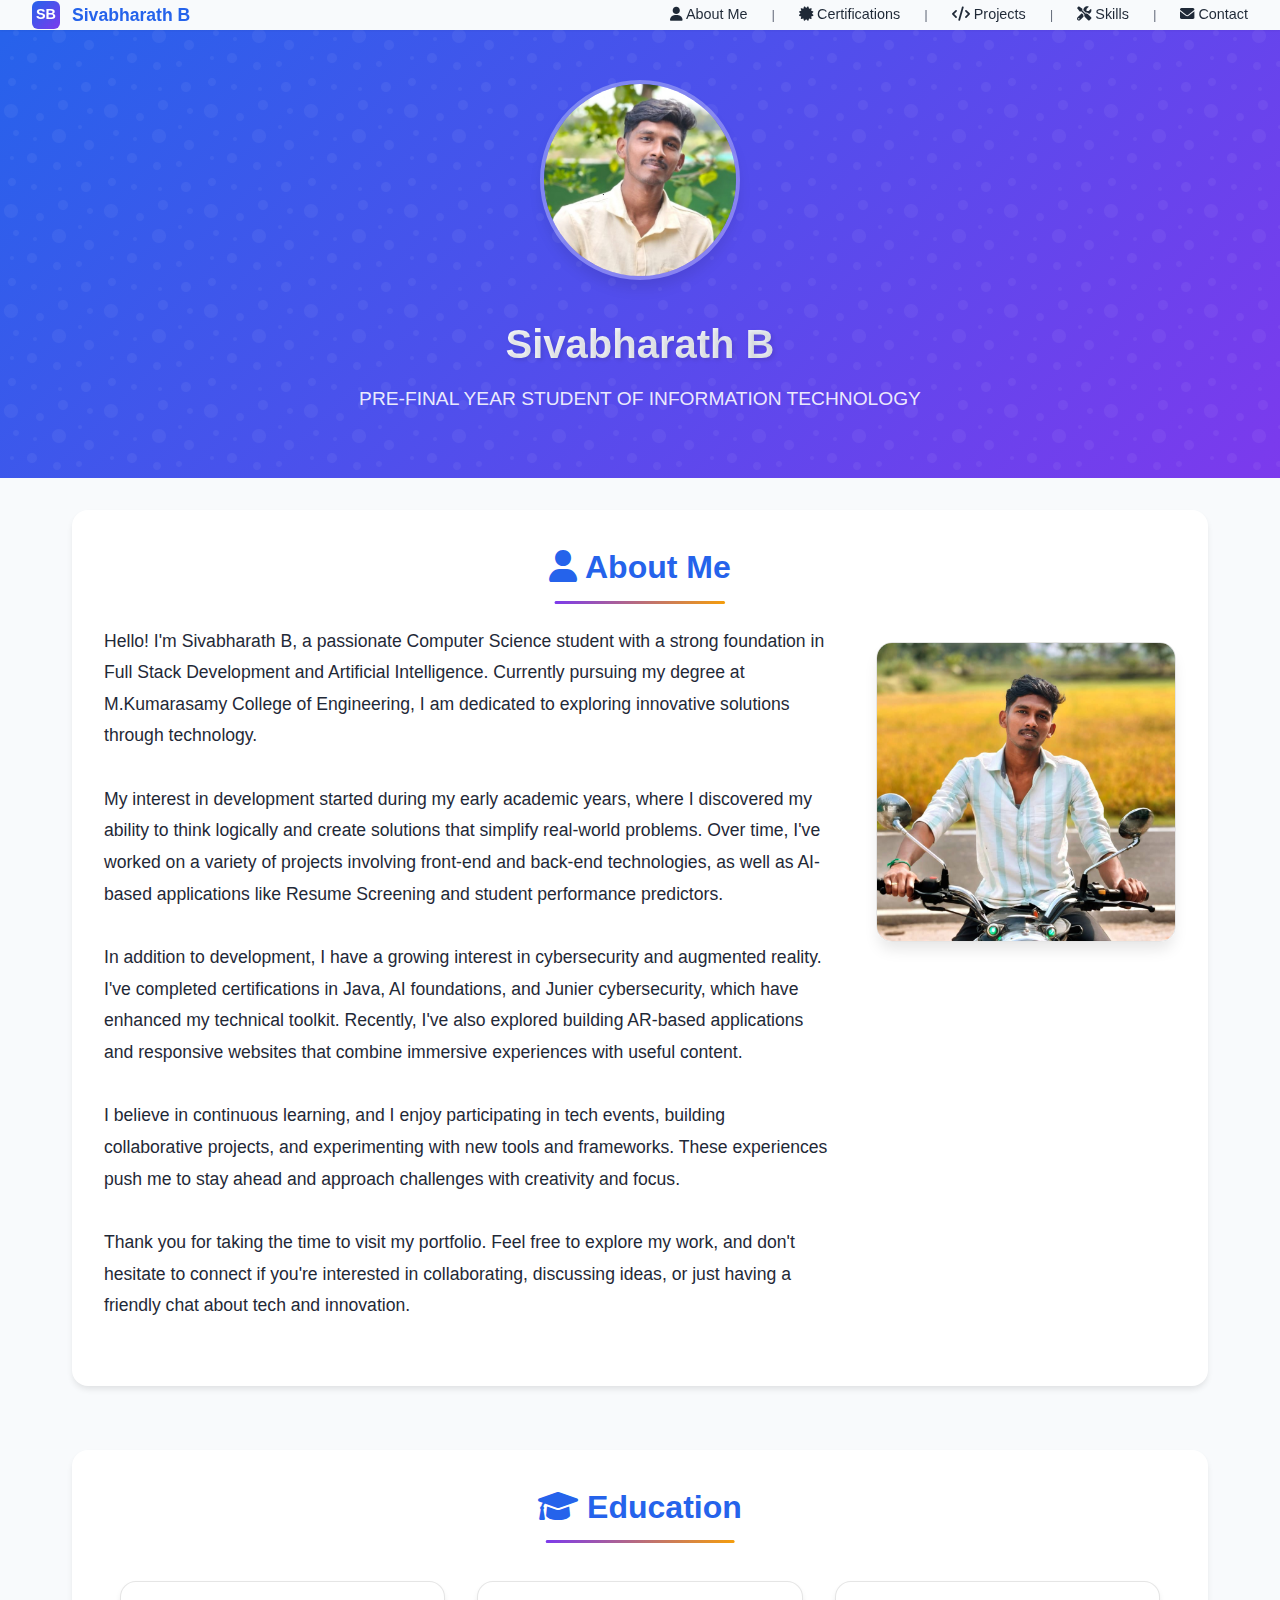
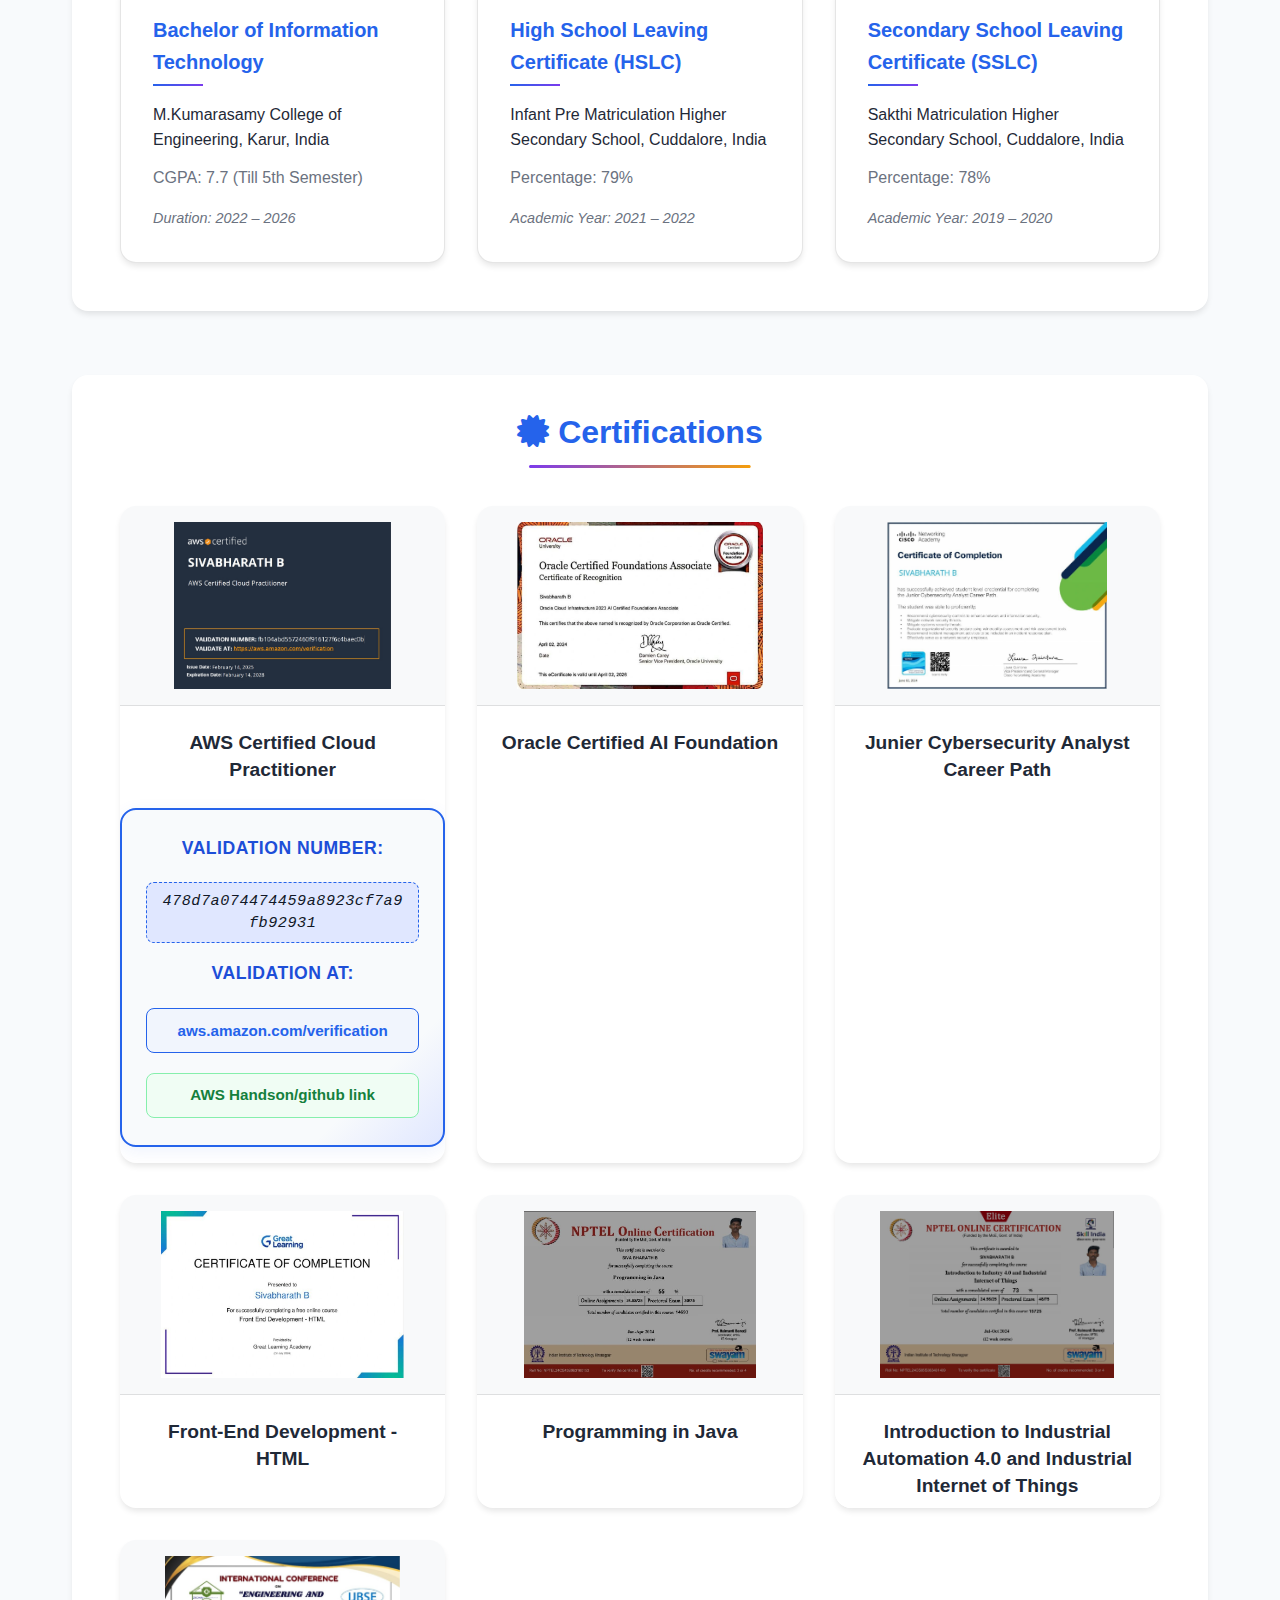
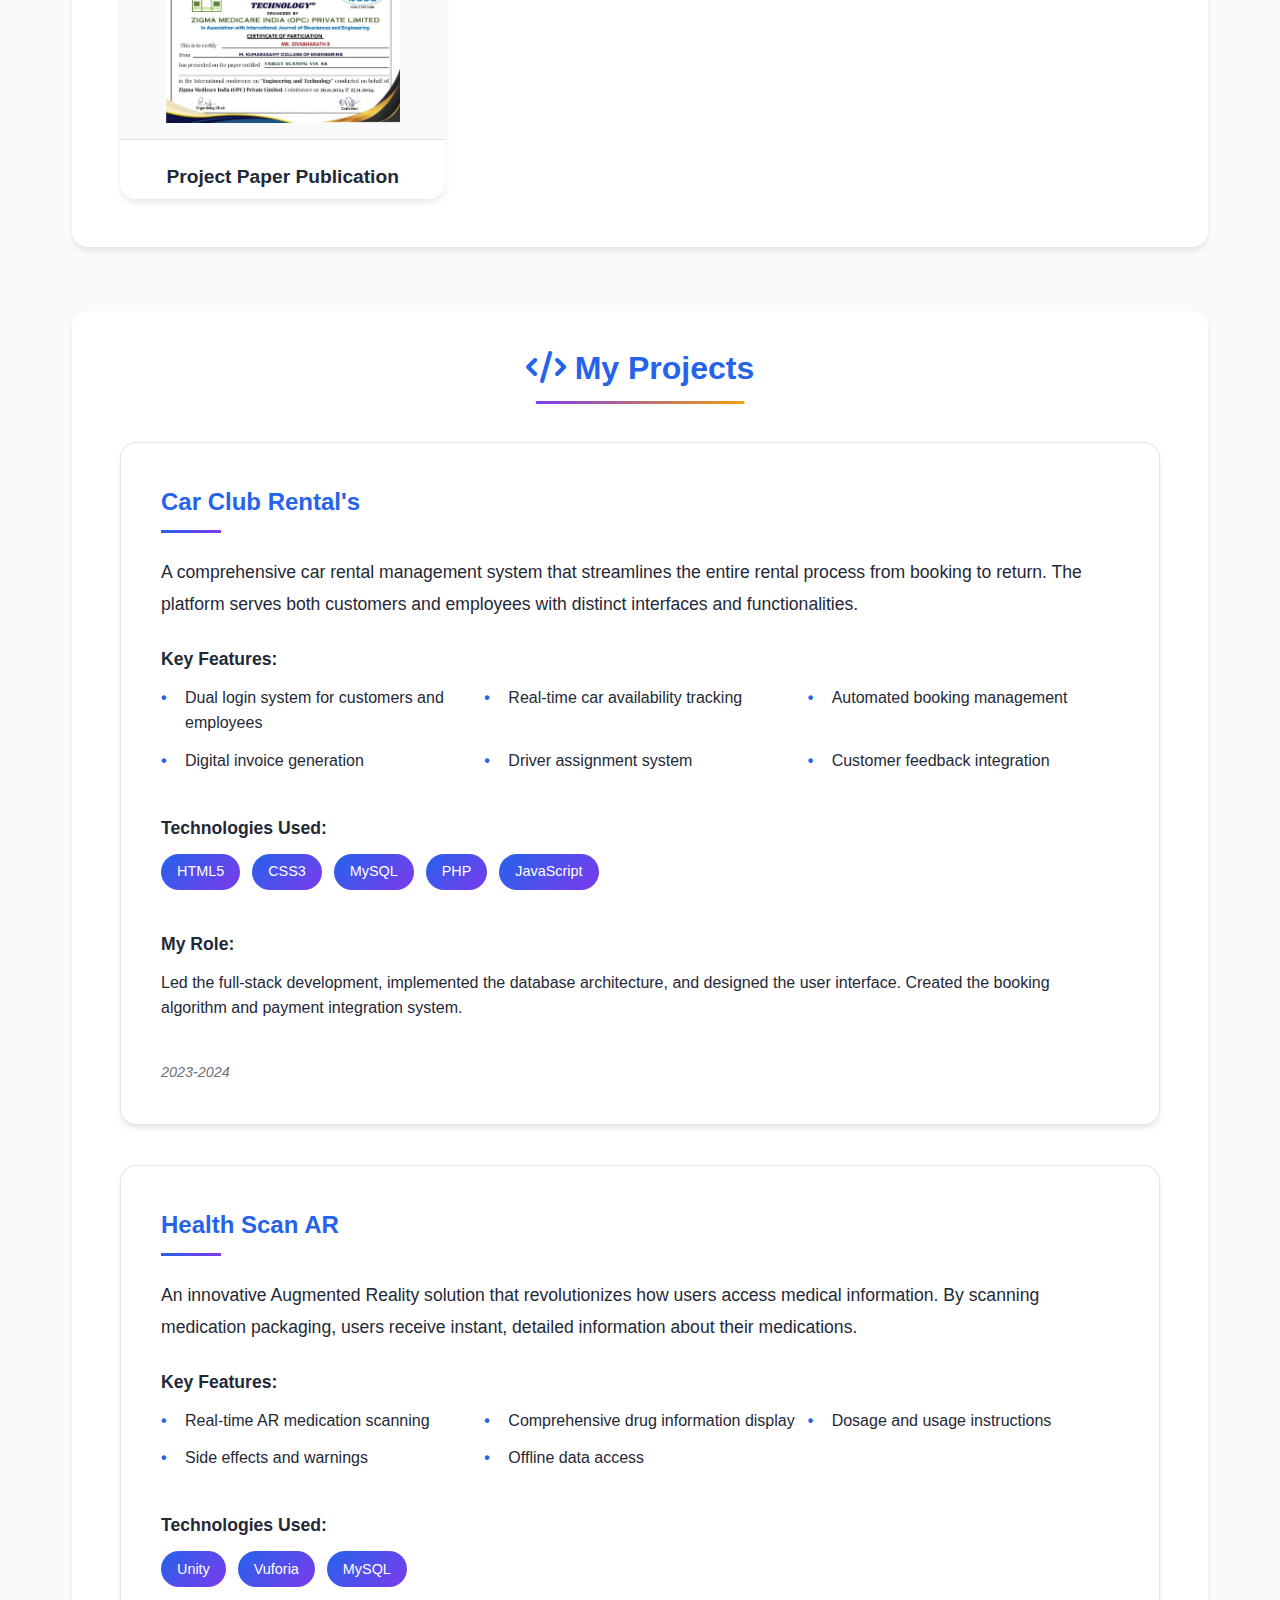
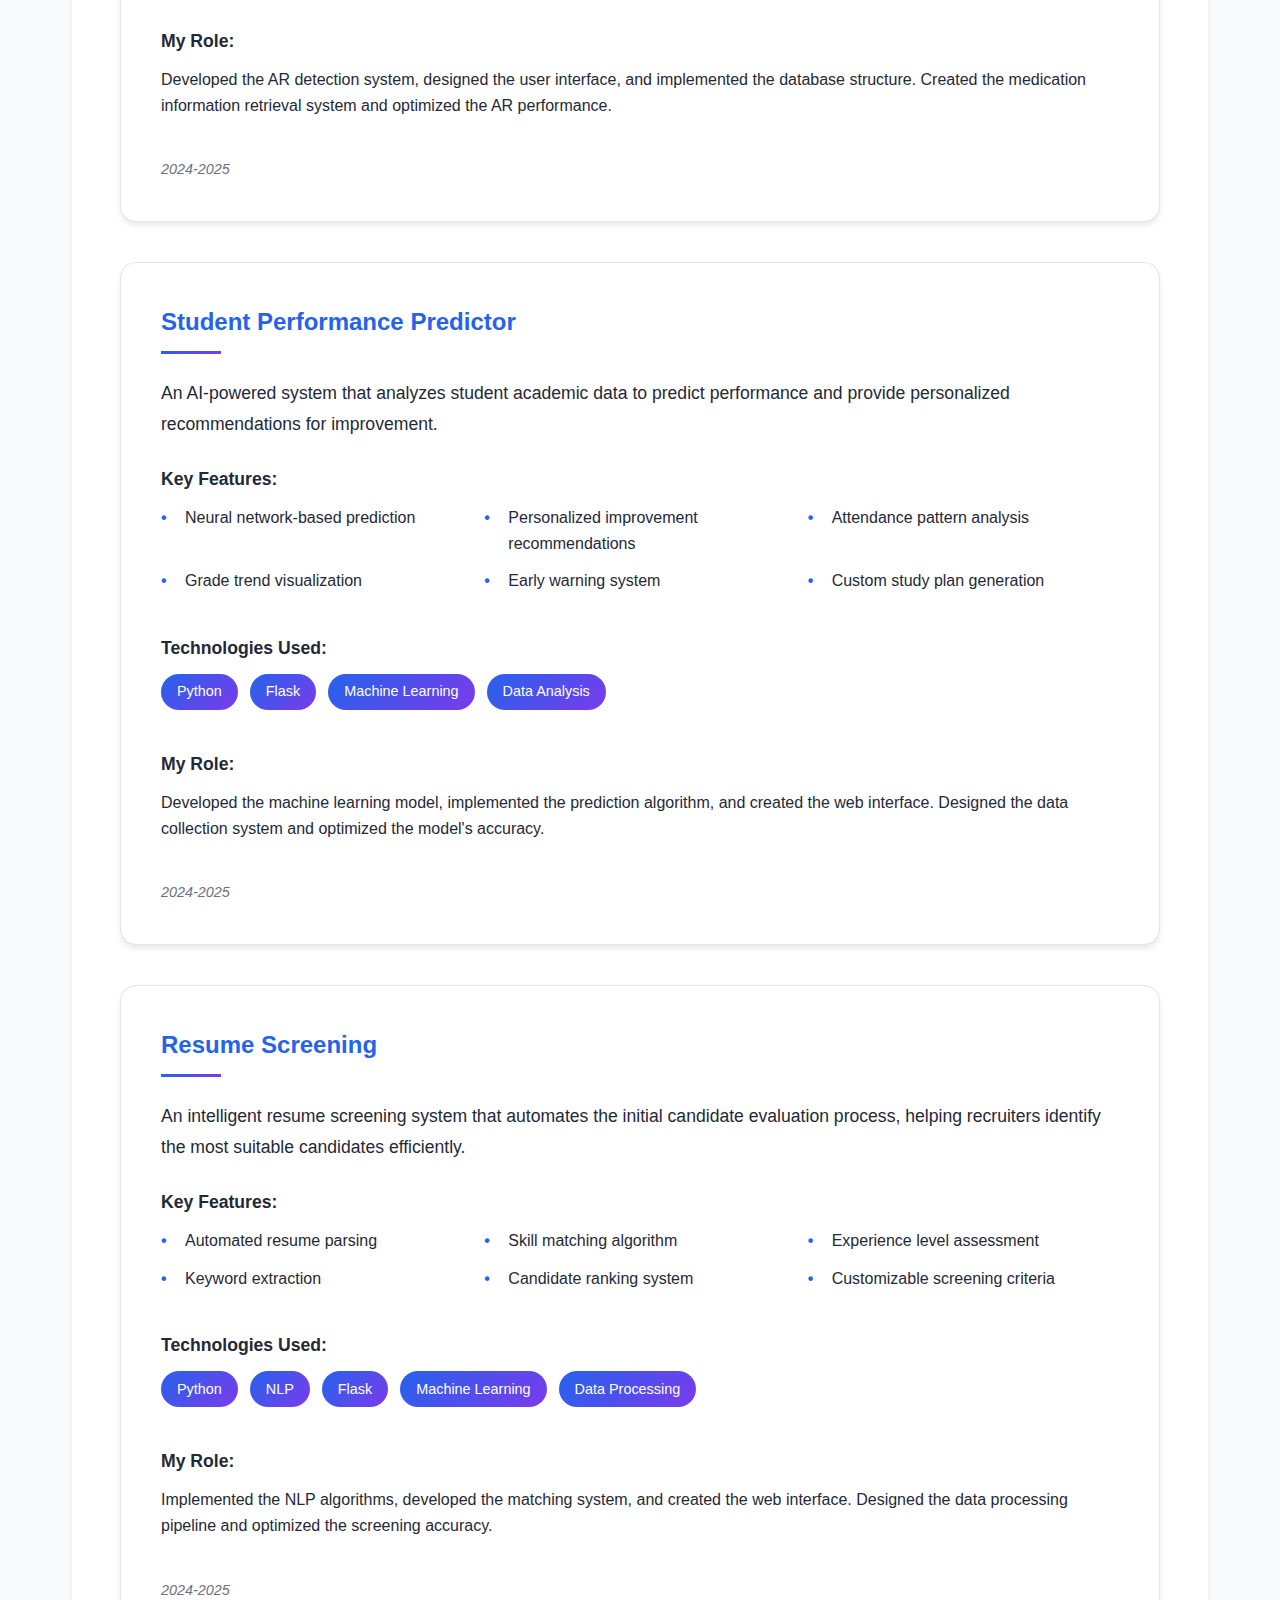
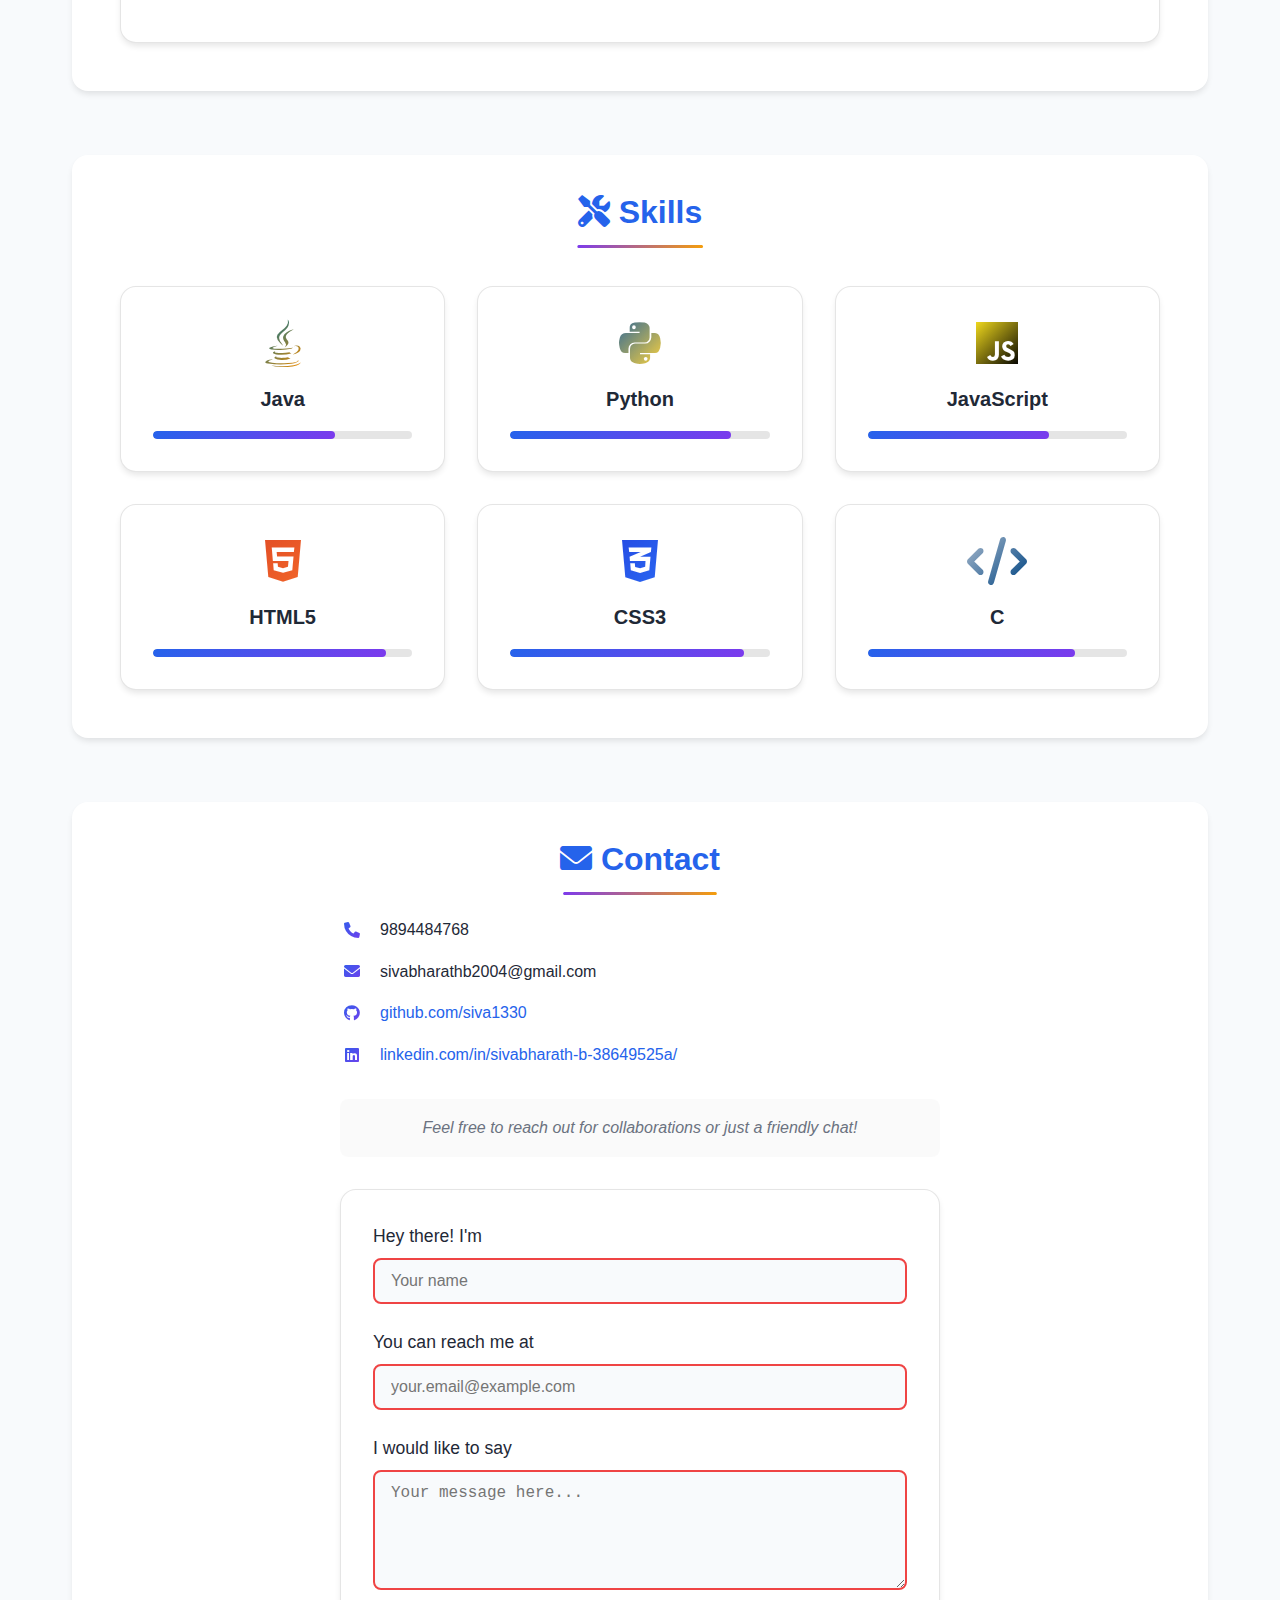
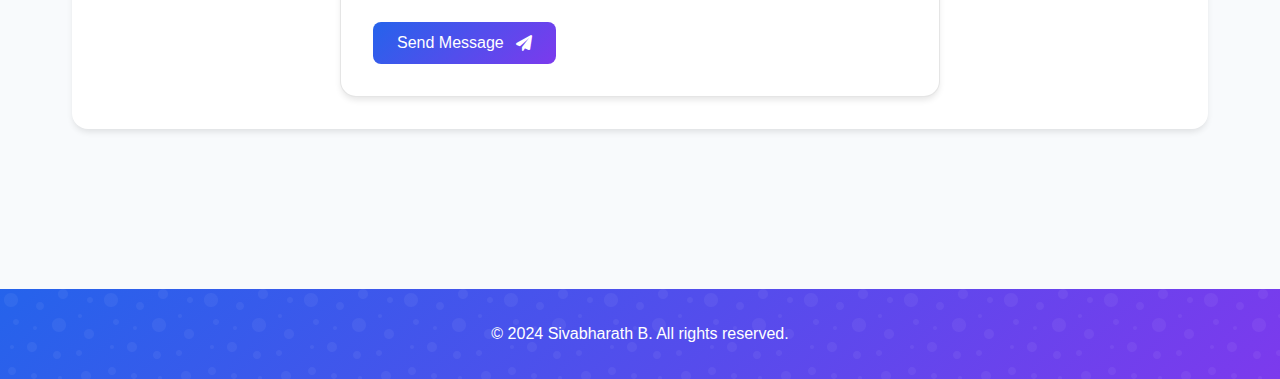
<file: index.html>
<!DOCTYPE html>
<html lang="en">
<head>
    <meta charset="UTF-8">
    <meta name="viewport" content="width=device-width, initial-scale=1.0">
    <title>Your Name - Personal Portfolio</title>
    <link rel="stylesheet" href="style.css">
    <link rel="stylesheet" href="https://cdnjs.cloudflare.com/ajax/libs/font-awesome/6.0.0/css/all.min.css">
</head>
<body>
    <nav class="nav">
        <a href="#" class="nav-logo-container">
            <div class="nav-logo-icon">SB</div>
            <span class="nav-logo">Sivabharath B</span>
        </a>
        <div class="nav-content">
            <a class="nav-link" href="#about"><i class="fas fa-user"></i> About Me </a>
            <span class="nav-separator">|</span>
            <a class="nav-link" href="#certifications"><i class="fas fa-certificate"></i> Certifications</a>
            <span class="nav-separator">|</span>
            <a class="nav-link" href="#projects"><i class="fas fa-code"></i> Projects</a>
            <span class="nav-separator">|</span>
            <a class="nav-link" href="#skills"><i class="fas fa-tools"></i> Skills</a>
            <span class="nav-separator">|</span>
            <a class="nav-link" href="#contact"><i class="fas fa-envelope"></i> Contact</a>
        </div>
    </nav>

    <header>
        <div class="header-content">
            <img src="image2.jpg" alt="Your Photo" class="profile-photo">
            <h1>Sivabharath B</h1>
            <p class="tagline">PRE-FINAL YEAR STUDENT OF INFORMATION TECHNOLOGY</p>
        </div>
    </header>

    <main>
        <section id="about">
            <h2><i class="fas fa-user"></i> About Me</h2>
            <div class="about-content">
                <div class="about-text">
                    <p>Hello! I'm Sivabharath B, a passionate Computer Science student with a strong foundation in Full Stack Development and Artificial Intelligence. Currently pursuing my degree at M.Kumarasamy College of Engineering, I am dedicated to exploring innovative solutions through technology.</p> <br>

                    <p>My interest in development started during my early academic years, where I discovered my ability to think logically and create solutions that simplify real-world problems. Over time, I've worked on a variety of projects involving front-end and back-end technologies, as well as AI-based applications like Resume Screening and student performance predictors.</p> <br>
                    
                    <p>In addition to development, I have a growing interest in cybersecurity and augmented reality. I've completed certifications in Java, AI foundations, and Junier cybersecurity, which have enhanced my technical toolkit. Recently, I've also explored building AR-based applications and responsive websites that combine immersive experiences with useful content.</p> <br>
                    
                    <p>I believe in continuous learning, and I enjoy participating in tech events, building collaborative projects, and experimenting with new tools and frameworks. These experiences push me to stay ahead and approach challenges with creativity and focus.</p> <br>
                    
                    <p>Thank you for taking the time to visit my portfolio. Feel free to explore my work, and don't hesitate to connect if you're interested in collaborating, discussing ideas, or just having a friendly chat about tech and innovation.</p> <br>
                </div>
                <img src="image.jpg" alt="Sivabharath B - Professional Photo" class="about-photo">
            </div>
        </section>

        <section id="education">
            <h2><i class="fas fa-graduation-cap"></i> Education</h2>
            <div class="education-grid">
                <div class="education-card">
                    <h3>Bachelor of Information Technology</h3>
                    <p class="institution">M.Kumarasamy College of Engineering, Karur, India</p>
                    <p class="details">CGPA: 7.7 (Till 5th Semester)</p>
                    <p class="duration">Duration: 2022 – 2026</p>
                </div>
                <div class="education-card">
                    <h3>High School Leaving Certificate (HSLC)</h3>
                    <p class="institution">Infant Pre Matriculation Higher Secondary School, Cuddalore, India</p>
                    <p class="details">Percentage: 79%</p>
                    <p class="duration">Academic Year: 2021 – 2022</p>
                </div>
                <div class="education-card">
                    <h3>Secondary School Leaving Certificate (SSLC)</h3>
                    <p class="institution">Sakthi Matriculation Higher Secondary School, Cuddalore, India</p>
                    <p class="details">Percentage: 78%</p>
                    <p class="duration">Academic Year: 2019 – 2020</p>
                </div>
            </div>
        </section>

        <section id="certifications">
            <h2><i class="fas fa-certificate"></i> Certifications</h2>
            <div class="certificates-grid">
                <div class="certificate-card">
                    <img src="aws.jpg" alt="Certificate 1">
                    <h3>AWS Certified Cloud Practitioner</h3>
                    <div class="aws-validation-card">
                        <div class="aws-validation-title">Validation Number:</div>
                        <div class="aws-validation-number">478d7a074474459a8923cf7a9fb92931</div>
                        <div class="aws-validation-title">Validation At:</div>
                        <a class="aws-validation-link" href="https://aws.amazon.com/verification" target="_blank">aws.amazon.com/verification</a>
                        <a class="aws-handson-link" href="https://github.com/siva1330/AWS-Handson" target="_blank">AWS Handson/github link</a>
                    </div>
                </div>
                <div class="certificate-card">
                    <img src="aifoundation.jpg" alt="Certificate 2">
                    <h3>Oracle Certified AI Foundation</h3>
                </div>
                <div class="certificate-card">
                    <img src="juniercybersecyrity.jpg" alt="Certificate 3">
                    <h3>Junier Cybersecurity Analyst Career Path</h3>
                </div>
                <div class="certificate-card">
                  <img src="html.jpg" alt="Certificate 4">
                  <h3>Front-End Development - HTML</h3>
              </div>
              <div class="certificate-card">
                <img src="java.jpg" alt="Certificate 5">
                <h3>Programming in Java</h3>
            </div>
            <div class="certificate-card">
              <img src="4.0.jpg" alt="Certificate 6">
              <h3>Introduction to Industrial Automation 4.0 and Industrial Internet of Things</h3>
            </div>
            <div class="certificate-card">
              <img src="paper.jpg" alt="Certificate 7">
              <h3>Project Paper Publication</h3>
            </div>

            </div>
        </section>

        <section id="projects">
            <h2><i class="fas fa-code"></i> My Projects</h2>
            <div class="projects-grid">
                <div class="project-card">
                    <h3>Car Club Rental's</h3>
                    <div class="project-content">
                        <p class="project-description">
                            A comprehensive car rental management system that streamlines the entire rental process from booking to return. The platform serves both customers and employees with distinct interfaces and functionalities.
                        </p>
                        <div class="project-features">
                            <h4>Key Features:</h4>
                            <ul>
                                <li>Dual login system for customers and employees</li>
                                <li>Real-time car availability tracking</li>
                                <li>Automated booking management</li>
                                <li>Digital invoice generation</li>
                                <li>Driver assignment system</li>
                                <li>Customer feedback integration</li>
                            </ul>
                        </div>
                        <div class="project-tech">
                            <h4>Technologies Used:</h4>
                            <div class="tech-stack">
                                <span>HTML5</span>
                                <span>CSS3</span>
                                <span>MySQL</span>
                                <span>PHP</span>
                                <span>JavaScript</span>
                            </div>
                        </div>
                        <div class="project-role">
                            <h4>My Role:</h4>
                            <p>Led the full-stack development, implemented the database architecture, and designed the user interface. Created the booking algorithm and payment integration system.</p>
                        </div>
                        <span class="duration">2023-2024</span>
                    </div>
                </div>

                <div class="project-card">
                    <h3>Health Scan AR</h3>
                    <div class="project-content">
                        <p class="project-description">
                            An innovative Augmented Reality solution that revolutionizes how users access medical information. By scanning medication packaging, users receive instant, detailed information about their medications.
                        </p>
                        <div class="project-features">
                            <h4>Key Features:</h4>
                            <ul>
                                <li>Real-time AR medication scanning</li>
                                <li>Comprehensive drug information display</li>
                                <li>Dosage and usage instructions</li>
                                <li>Side effects and warnings</li>
                                <li>Offline data access</li>
                            </ul>
                        </div>
                        <div class="project-tech">
                            <h4>Technologies Used:</h4>
                            <div class="tech-stack">
                                <span>Unity</span>
                                <span>Vuforia</span>
                                <span>MySQL</span>
                                
                            </div>
                        </div>
                        <div class="project-role">
                            <h4>My Role:</h4>
                            <p>Developed the AR detection system, designed the user interface, and implemented the database structure. Created the medication information retrieval system and optimized the AR performance.</p>
                        </div>
                        <span class="duration">2024-2025</span>
                    </div>
                </div>

                <div class="project-card">
                    <h3>Student Performance Predictor</h3>
                    <div class="project-content">
                        <p class="project-description">
                            An AI-powered system that analyzes student academic data to predict performance and provide personalized recommendations for improvement.
                        </p>
                        <div class="project-features">
                            <h4>Key Features:</h4>
                            <ul>
                                <li>Neural network-based prediction</li>
                                <li>Personalized improvement recommendations</li>
                                <li>Attendance pattern analysis</li>
                                <li>Grade trend visualization</li>
                                <li>Early warning system</li>
                                <li>Custom study plan generation</li>
                            </ul>
                        </div>
                        <div class="project-tech">
                            <h4>Technologies Used:</h4>
                            <div class="tech-stack">
                                <span>Python</span>
                                
                                <span>Flask</span>
                                <span>Machine Learning</span>
                                <span>Data Analysis</span>
                            </div>
                        </div>
                        <div class="project-role">
                            <h4>My Role:</h4>
                            <p>Developed the machine learning model, implemented the prediction algorithm, and created the web interface. Designed the data collection system and optimized the model's accuracy.</p>
                        </div>
                        <span class="duration">2024-2025</span>
                    </div>
                </div>

                <div class="project-card">
                    <h3>Resume Screening</h3>
                    <div class="project-content">
                        <p class="project-description">
                            An intelligent resume screening system that automates the initial candidate evaluation process, helping recruiters identify the most suitable candidates efficiently.
                        </p>
                        <div class="project-features">
                            <h4>Key Features:</h4>
                            <ul>
                                <li>Automated resume parsing</li>
                                <li>Skill matching algorithm</li>
                                <li>Experience level assessment</li>
                                <li>Keyword extraction</li>
                                <li>Candidate ranking system</li>
                                <li>Customizable screening criteria</li>
                            </ul>
                        </div>
                        <div class="project-tech">
                            <h4>Technologies Used:</h4>
                            <div class="tech-stack">
                                <span>Python</span>
                                <span>NLP</span>
                                <span>Flask</span>
                                <span>Machine Learning</span>
                                <span>Data Processing</span>
                            </div>
                        </div>
                        <div class="project-role">
                            <h4>My Role:</h4>
                            <p>Implemented the NLP algorithms, developed the matching system, and created the web interface. Designed the data processing pipeline and optimized the screening accuracy.</p>
                        </div>
                        <span class="duration">2024-2025</span>
                    </div>
                </div>
            </div>
        </section>

        <section id="skills">
            <h2><i class="fas fa-tools"></i> Skills</h2>
            <div class="skills-grid">
                <div class="skill-card">
                    <i class="fab fa-java"></i>
                    <h3>Java</h3>
                    <div class="skill-level">
                        <div class="skill-progress" style="width: 70%"></div>
                    </div>
                </div>
                <div class="skill-card">
                    <i class="fab fa-python"></i>
                    <h3>Python</h3>
                    <div class="skill-level">
                        <div class="skill-progress" style="width: 85%"></div>
                    </div>
                </div>
                <div class="skill-card">
                    <i class="fab fa-js"></i>
                    <h3>JavaScript</h3>
                    <div class="skill-level">
                        <div class="skill-progress" style="width: 70%"></div>
                    </div>
                </div>
                <div class="skill-card">
                    <i class="fab fa-html5"></i>
                    <h3>HTML5</h3>
                    <div class="skill-level">
                        <div class="skill-progress" style="width: 90%"></div>
                    </div>
                </div>
                <div class="skill-card">
                    <i class="fab fa-css3-alt"></i>
                    <h3>CSS3</h3>
                    <div class="skill-level">
                        <div class="skill-progress" style="width: 90%"></div>
                    </div>
                </div>
                <div class="skill-card">
                    <i class="fas fa-code"></i>
                    <h3>C</h3>
                    <div class="skill-level">
                        <div class="skill-progress" style="width: 80%"></div>
                    </div>
                </div>
            </div>
        </section>

        <section id="contact">
            <h2><i class="fas fa-envelope"></i> Contact</h2>
            <div class="contact-content">
                <div class="contact-info">
                    <p><i class="fas fa-phone"></i> 9894484768</p>
                    <p><i class="fas fa-envelope"></i> sivabharathb2004@gmail.com</p>
                    <p><i class="fab fa-github"></i> <a href="https://github.com/siva1330" target="_blank">github.com/siva1330</a></p>
                    <p><i class="fab fa-linkedin"></i> <a href="https://www.linkedin.com/in/sivabharath-b-38649525a/" target="_blank">linkedin.com/in/sivabharath-b-38649525a/</a></p>
                </div>
                <p class="contact-message">Feel free to reach out for collaborations or just a friendly chat!</p>

                <form id="contact-form" class="contact-form" action="https://formspree.io/f/sivabharathb2004@gmail.com" method="POST">
                    <div class="form-group">
                        <label for="name">Hey there! I'm</label>
                        <input type="text" id="name" name="name" placeholder="Your name" required>
                    </div>
                    <div class="form-group">
                        <label for="email">You can reach me at</label>
                        <input type="email" id="email" name="email" placeholder="your.email@example.com" required>
                    </div>
                    <div class="form-group">
                        <label for="message">I would like to say</label>
                        <textarea id="message" name="message" placeholder="Your message here..." required></textarea>
                    </div>
                    <button type="submit" class="submit-btn">
                        <span>Send Message</span>
                        <i class="fas fa-paper-plane"></i>
                    </button>
                </form>
            </div>
        </section>
    </main>

    <footer>
        <p>&copy; 2024 Sivabharath B. All rights reserved.</p>
    </footer>
</body>
</html>
</file>
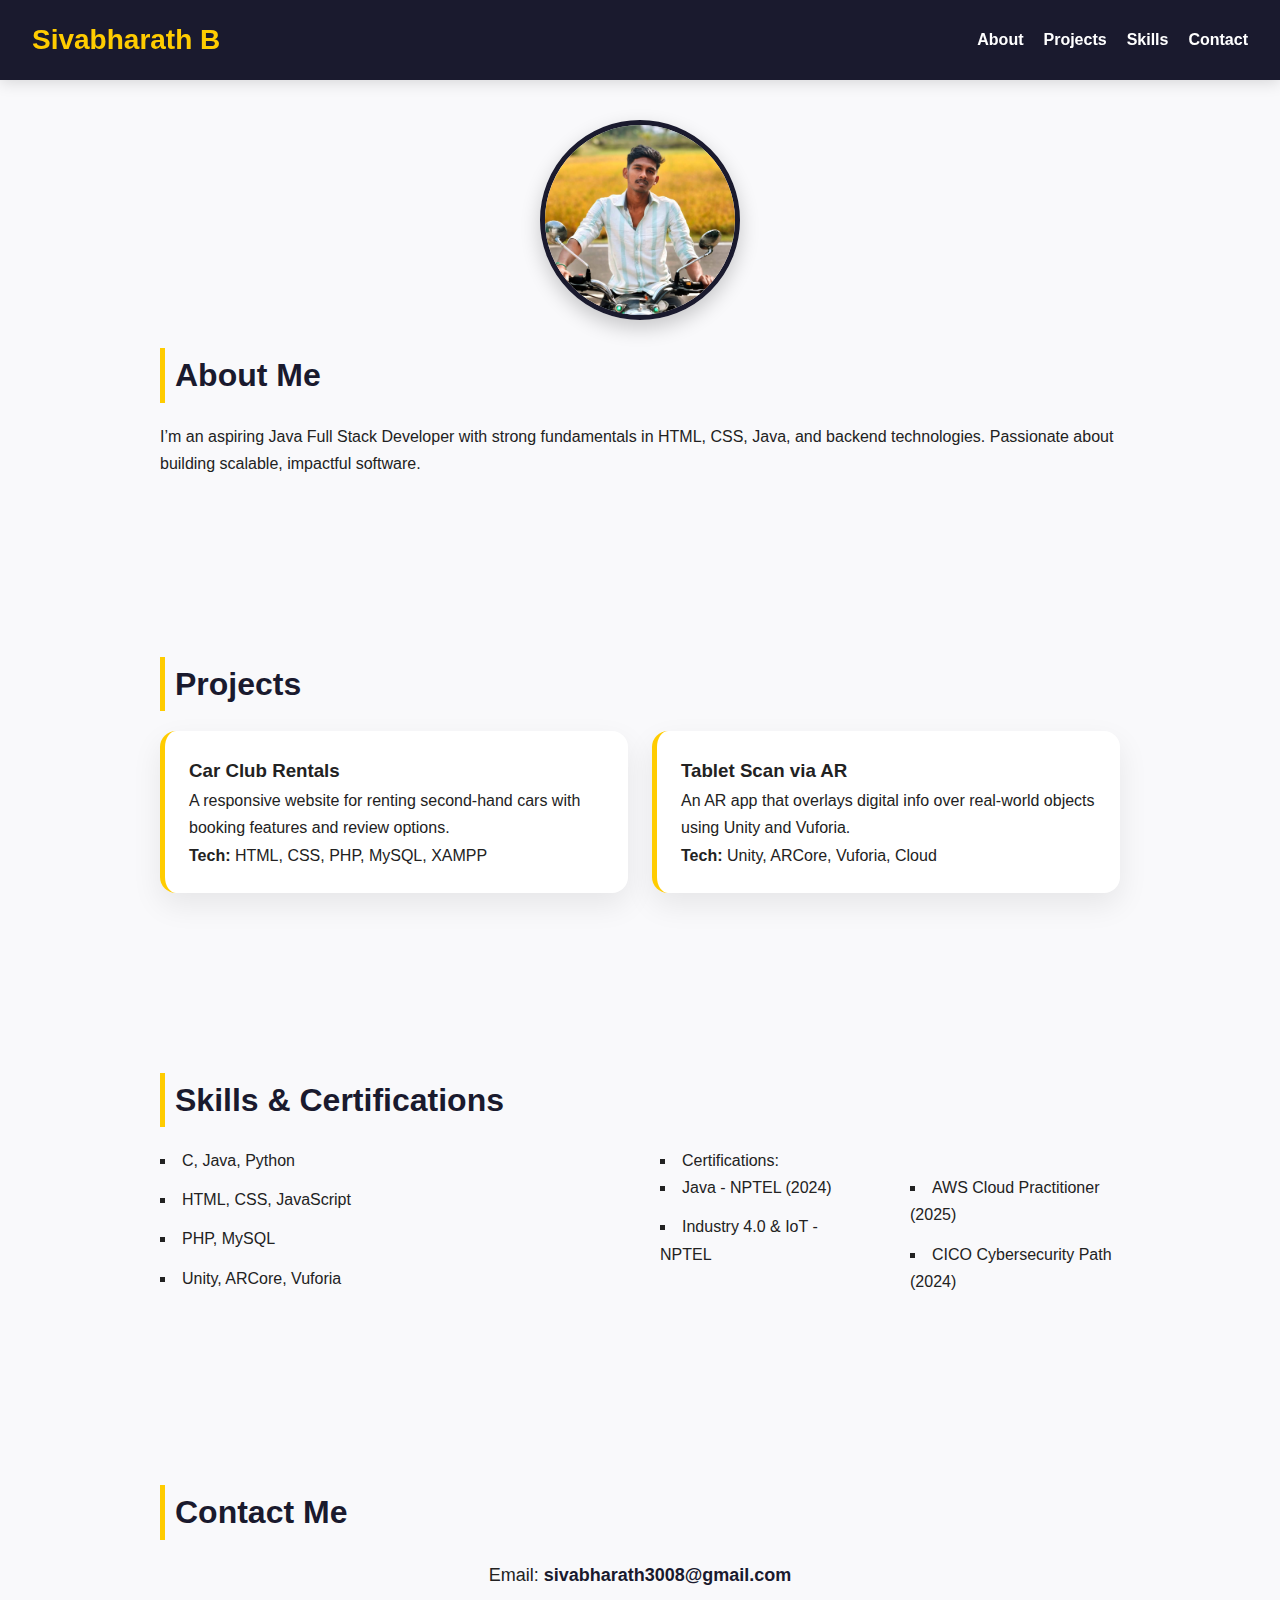
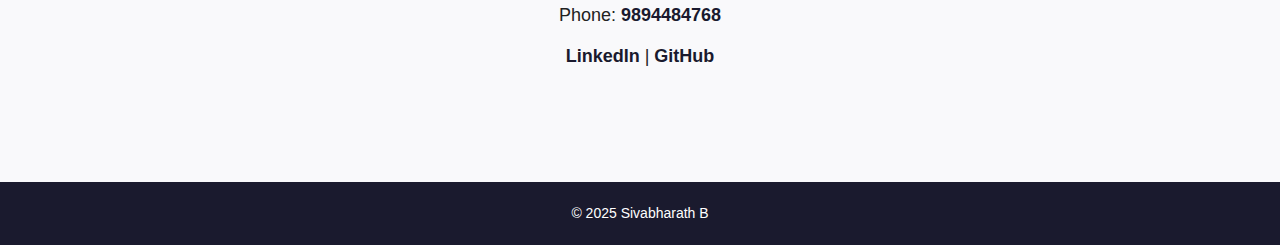
<file: portfolio/index.html>
<!DOCTYPE html>
<html lang="en">
<head>
  <meta charset="UTF-8" />
  <meta name="viewport" content="width=device-width, initial-scale=1.0"/>
  <title>Sivabharath B | Portfolio</title>
  <link rel="stylesheet" href="style.css"/>
</head>
<body>
  <header>
    <h1>Sivabharath B</h1>
    <nav>
      <ul>
        <li><a href="#about">About</a></li>
        <li><a href="#projects">Projects</a></li>
        <li><a href="#skills">Skills</a></li>
        <li><a href="#contact">Contact</a></li>
      </ul>
    </nav>
  </header>

  <section id="about">
    <div class="profile-container">
      <img src="images/profile.jpg" alt="Sivabharath B" />
    </div>
    <h2>About Me</h2>
    <p>I’m an aspiring Java Full Stack Developer with strong fundamentals in HTML, CSS, Java, and backend technologies. Passionate about building scalable, impactful software.</p>
  </section>

  <section id="projects">
    <h2>Projects</h2>
    <div class="grid">
      <div class="card">
        <h3>Car Club Rentals</h3>
        <p>A responsive website for renting second-hand cars with booking features and review options.</p>
        <p><strong>Tech:</strong> HTML, CSS, PHP, MySQL, XAMPP</p>
      </div>
      <div class="card">
        <h3>Tablet Scan via AR</h3>
        <p>An AR app that overlays digital info over real-world objects using Unity and Vuforia.</p>
        <p><strong>Tech:</strong> Unity, ARCore, Vuforia, Cloud</p>
      </div>
    </div>
  </section>

  <section id="skills">
    <h2>Skills & Certifications</h2>
    <ul>
      <li>C, Java, Python</li>
      <li>HTML, CSS, JavaScript</li>
      <li>PHP, MySQL</li>
      <li>Unity, ARCore, Vuforia</li>
      <li>
        Certifications:
        <ul>
          <li>Java - NPTEL (2024)</li>
          <li>Industry 4.0 & IoT - NPTEL</li>
          <li>AWS Cloud Practitioner (2025)</li>
          <li>CICO Cybersecurity Path (2024)</li>
        </ul>
      </li>
    </ul>
  </section>

  <section id="contact">
    <h2>Contact Me</h2>
    <p>Email: <a href="mailto:sivabharath3008@gmail.com">sivabharath3008@gmail.com</a></p>
    <p>Phone: <a href="tel:9894484768">9894484768</a></p>
    <p>
      <a href="https://linkedin.com/in/sivabharath-b-38649525a" target="_blank">LinkedIn</a> |
      <a href="https://github.com/siva1330" target="_blank">GitHub</a>
    </p>
  </section>

  <footer>
    <p>&copy; 2025 Sivabharath B</p>
  </footer>
</body>
</html>
</file>
<file: style.css>
/* Modern CSS Reset and Variables */
:root {
    --primary: #2563eb;
    --primary-dark: #1d4ed8;
    --secondary: #7c3aed;
    --accent: #f59e0b;
    --text: #1f2937;
    --text-light: #6b7280;
    --background: #f8fafc;
    --card-bg: #ffffff;
    --gradient-1: linear-gradient(135deg, var(--primary), var(--secondary));
    --gradient-2: linear-gradient(135deg, var(--secondary), var(--accent));
    --shadow-sm: 0 1px 2px rgba(0, 0, 0, 0.05);
    --shadow-md: 0 4px 6px -1px rgba(0, 0, 0, 0.1);
    --shadow-lg: 0 10px 15px -3px rgba(0, 0, 0, 0.1);
    --shadow-xl: 0 15px 25px -5px rgba(0, 0, 0, 0.1);
    --transition: all 0.3s cubic-bezier(0.4, 0, 0.2, 1);
}

* {
    margin: 0;
    padding: 0;
    box-sizing: border-box;
}

body {
    font-family: 'Inter', 'Segoe UI', sans-serif;
    line-height: 1.6;
    color: var(--text);
    background-color: var(--background);
    overflow-x: hidden;
}

/* Smooth Scrolling */
html {
    scroll-behavior: smooth;
}

/* Navigation */
.nav {
    background-color: var(--background);
    backdrop-filter: blur(10px);
    box-shadow: var(--shadow-sm);
    position: fixed;
    width: 100%;
    top: 0;
    z-index: 1000;
    transition: var(--transition);
    padding: 0.25rem 2rem;
    display: flex;
    justify-content: space-between;
    align-items: center;
    height: 30px;
}

.nav-content {
    display: flex;
    align-items: center;
    gap: 2rem;
    margin-left: auto;
}

/* Navigation Logo */
.nav-logo-container {
    display: flex;
    align-items: center;
    gap: 0.75rem;
    text-decoration: none;
    transition: var(--transition);
}

.nav-logo-icon {
    width: 28px;
    height: 28px;
    background: var(--gradient-1);
    border-radius: 6px;
    display: flex;
    align-items: center;
    justify-content: center;
    color: white;
    font-weight: 600;
    font-size: 0.9rem;
    position: relative;
    overflow: hidden;
    transition: var(--transition);
}

.nav-logo-icon::before {
    content: '';
    position: absolute;
    top: 0;
    left: 0;
    right: 0;
    bottom: 0;
    background: var(--gradient-2);
    opacity: 0;
    transition: var(--transition);
}

.nav-logo-container:hover .nav-logo-icon::before {
    opacity: 1;
}

.nav-logo-container:hover .nav-logo-icon {
    transform: translateY(-1px);
    box-shadow: var(--shadow-md);
}

.nav-logo {
    color: var(--primary);
    font-size: 1.1rem;
    font-weight: 600;
    transition: var(--transition);
    white-space: nowrap;
}

.nav-logo-container:hover .nav-logo {
    color: var(--secondary);
}

/* Dark mode adjustments for logo */
@media (prefers-color-scheme: dark) {
    .nav-logo-icon {
        background: var(--gradient-2);
    }
}

/* Responsive adjustments for logo */
@media (max-width: 768px) {
    .nav-logo-icon {
        width: 24px;
        height: 24px;
        font-size: 0.8rem;
    }

    .nav-logo {
        font-size: 1rem;
    }
}

.nav-link {
    text-decoration: none;
    color: var(--text);
    font-weight: 500;
    position: relative;
    padding: 0.15rem 0;
    transition: var(--transition);
    font-size: 0.9rem;
    white-space: nowrap;
}

.nav-link:hover {
    color: var(--primary);
}

.nav-separator {
    color: var(--text-light);
    font-weight: 300;
    font-size: 0.85rem;
    margin: 0 -0.5rem;
}

.nav-link::after {
    content: '';
    position: absolute;
    bottom: 0;
    left: 0;
    width: 0;
    height: 2px;
    background: var(--gradient-1);
    transition: var(--transition);
}

.nav-link:hover::after,
.nav-link.active::after {
    width: 100%;
}

.nav-link.active {
    color: var(--primary);
}

.nav-link:disabled,
.nav-link[aria-disabled="true"] {
    color: var(--text-light);
    cursor: not-allowed;
    pointer-events: none;
}

.nav-link:disabled::after,
.nav-link[aria-disabled="true"]::after {
    display: none;
}

/* Header */
header {
    background: var(--gradient-1);
    color: white;
    padding: 5rem 2rem 4rem;
    text-align: center;
    position: relative;
    overflow: hidden;
}

header::before {
    content: '';
    position: absolute;
    top: 0;
    left: 0;
    right: 0;
    bottom: 0;
    background: url("data:image/svg+xml,%3Csvg width='100' height='100' viewBox='0 0 100 100' xmlns='http://www.w3.org/2000/svg'%3E%3Cpath d='M11 18c3.866 0 7-3.134 7-7s-3.134-7-7-7-7 3.134-7 7 3.134 7 7 7zm48 25c3.866 0 7-3.134 7-7s-3.134-7-7-7-7 3.134-7 7 3.134 7 7 7zm-43-7c1.657 0 3-1.343 3-3s-1.343-3-3-3-3 1.343-3 3 1.343 3 3 3zm63 31c1.657 0 3-1.343 3-3s-1.343-3-3-3-3 1.343-3 3 1.343 3 3 3zM34 90c1.657 0 3-1.343 3-3s-1.343-3-3-3-3 1.343-3 3 1.343 3 3 3zm56-76c1.657 0 3-1.343 3-3s-1.343-3-3-3-3 1.343-3 3 1.343 3 3 3zM12 86c2.21 0 4-1.79 4-4s-1.79-4-4-4-4 1.79-4 4 1.79 4 4 4zm28-65c2.21 0 4-1.79 4-4s-1.79-4-4-4-4 1.79-4 4 1.79 4 4 4zm23-11c2.76 0 5-2.24 5-5s-2.24-5-5-5-5 2.24-5 5 2.24 5 5 5zm-6 60c2.21 0 4-1.79 4-4s-1.79-4-4-4-4 1.79-4 4 1.79 4 4 4zm29 22c2.76 0 5-2.24 5-5s-2.24-5-5-5-5 2.24-5 5 2.24 5 5 5zM32 63c2.76 0 5-2.24 5-5s-2.24-5-5-5-5 2.24-5 5 2.24 5 5 5zm57-13c2.76 0 5-2.24 5-5s-2.24-5-5-5-5 2.24-5 5 2.24 5 5 5zm-9-21c1.105 0 2-.895 2-2s-.895-2-2-2-2 .895-2 2 .895 2 2 2zM60 91c1.105 0 2-.895 2-2s-.895-2-2-2-2 .895-2 2 .895 2 2 2zM35 41c1.105 0 2-.895 2-2s-.895-2-2-2-2 .895-2 2 .895 2 2 2zM12 60c1.105 0 2-.895 2-2s-.895-2-2-2-2 .895-2 2 .895 2 2 2z' fill='%23ffffff' fill-opacity='0.1' fill-rule='evenodd'/%3E%3C/svg%3E");
    opacity: 0.5;
}

.header-content {
    max-width: 800px;
    margin: 0 auto;
    position: relative;
    z-index: 1;
}

.header-content h1 {
    font-size: 2.5rem;
    font-weight: 700;
    margin-bottom: 0.5rem;
    background: linear-gradient(135deg, #ffffff, #e2e8f0);
    -webkit-background-clip: text;
    -webkit-text-fill-color: transparent;
    text-shadow: 2px 2px 4px rgba(0, 0, 0, 0.1);
}

.tagline {
    font-size: 1.2rem;
    color: rgba(255, 255, 255, 0.9);
    font-weight: 500;
}

/* Header Profile Photo */
.profile-photo {
    width: 200px;
    height: 200px;
    border-radius: 50%;
    border: 4px solid rgba(255, 255, 255, 0.3);
    object-fit: cover;
    margin-bottom: 1.5rem;
    transition: var(--transition);
    box-shadow: var(--shadow-lg);
}

.profile-photo:hover {
    transform: scale(1.05);
    border-color: rgba(255, 255, 255, 0.5);
}

/* Main content */
main {
    max-width: 1200px;
    margin: 0 auto;
    padding: 2rem;
}

section {
    margin-bottom: 4rem;
    padding: 2rem;
    background: var(--card-bg);
    border-radius: 1rem;
    box-shadow: var(--shadow-md);
    transition: var(--transition);
    position: relative;
    overflow: hidden;
    animation: fadeIn 0.6s ease-out forwards;
}

section:hover {
    transform: translateY(-5px);
    box-shadow: var(--shadow-lg);
}

section::before {
    content: '';
    position: absolute;
    top: 0;
    left: 0;
    width: 100%;
    height: 4px;
    background: var(--gradient-1);
    opacity: 0;
    transition: var(--transition);
}

section:hover::before {
    opacity: 1;
}

section h2 {
    color: var(--primary);
    margin-bottom: 2rem;
    text-align: center;
    font-size: 2rem;
    position: relative;
    display: inline-block;
    left: 50%;
    transform: translateX(-50%);
    padding: 0 1rem;
}

section h2::before {
    content: '';
    position: absolute;
    bottom: -10px;
    left: 0;
    width: 100%;
    height: 3px;
    background: var(--gradient-2);
    border-radius: 2px;
    transform: scaleX(0.8);
    transition: var(--transition);
}

section:hover h2::before {
    transform: scaleX(1);
}

/* Certificates section */
.certificates-grid {
    display: grid;
    grid-template-columns: repeat(auto-fit, minmax(280px, 1fr));
    gap: 2rem;
    padding: 1rem;
}

.certificate-card {
    background: var(--card-bg);
    border-radius: 1rem;
    overflow: hidden;
    transition: var(--transition);
    box-shadow: var(--shadow-md);
    display: flex;
    flex-direction: column;
    height: 100%;
    position: relative;
}

.certificate-card:hover {
    transform: translateY(-5px);
    box-shadow: var(--shadow-lg);
}

.certificate-card img {
    width: 100%;
    height: 200px;
    object-fit: contain;
    background: #f8f9fa;
    padding: 1rem;
    transition: var(--transition);
    border-bottom: 1px solid rgba(0, 0, 0, 0.1);
}

.certificate-card:hover img {
    transform: scale(1.02);
}

.certificate-card h3 {
    padding: 1.5rem 1.5rem 0.5rem;
    text-align: center;
    font-size: 1.2rem;
    color: var(--text);
    background: var(--card-bg);
    margin: 0;
    font-weight: 600;
    line-height: 1.4;
}

/* Projects section */
.projects-grid {
    display: grid;
    grid-template-columns: 1fr;
    gap: 2.5rem;
    padding: 1rem;
}

.project-card {
    background: var(--card-bg);
    padding: 2.5rem;
    border-radius: 1rem;
    box-shadow: var(--shadow-md);
    transition: var(--transition);
    border: 1px solid rgba(0, 0, 0, 0.1);
    position: relative;
    overflow: hidden;
}

.project-card:hover {
    transform: translateY(-5px);
    box-shadow: var(--shadow-lg);
}

.project-card h3 {
    color: var(--primary);
    font-size: 1.5rem;
    margin-bottom: 1.5rem;
    position: relative;
    padding-bottom: 0.75rem;
}

.project-card h3::after {
    content: '';
    position: absolute;
    bottom: 0;
    left: 0;
    width: 60px;
    height: 3px;
    background: var(--gradient-1);
    transition: var(--transition);
}

.project-card:hover h3::after {
    width: 100px;
}

.project-content {
    display: flex;
    flex-direction: column;
    gap: 1.5rem;
}

.project-description {
    color: var(--text);
    line-height: 1.8;
    font-size: 1.1rem;
}

.project-features h4,
.project-tech h4,
.project-role h4 {
    color: var(--text);
    font-size: 1.1rem;
    margin-bottom: 0.75rem;
    font-weight: 600;
}

.project-features ul {
    list-style: none;
    padding: 0;
    margin: 0;
    display: grid;
    grid-template-columns: repeat(auto-fit, minmax(250px, 1fr));
    gap: 0.75rem;
}

.project-features li {
    color: var(--text);
    padding-left: 1.5rem;
    position: relative;
    line-height: 1.6;
}

.project-features li::before {
    content: "•";
    color: var(--primary);
    position: absolute;
    left: 0;
    font-weight: bold;
}

.project-tech {
    margin-top: 1rem;
}

.tech-stack {
    display: flex;
    flex-wrap: wrap;
    gap: 0.75rem;
}

.tech-stack span {
    background: var(--gradient-1);
    color: white;
    padding: 0.4rem 1rem;
    border-radius: 2rem;
    font-size: 0.9rem;
    font-weight: 500;
}

.project-role {
    margin-top: 1rem;
}

.project-role p {
    color: var(--text);
    line-height: 1.6;
}

.duration {
    color: var(--text-light);
    font-size: 0.9rem;
    font-style: italic;
    margin-top: 1rem;
    display: block;
}

/* Dark mode adjustments for projects */
@media (prefers-color-scheme: dark) {
    .project-card {
        background: var(--card-bg);
        border-color: rgba(255, 255, 255, 0.1);
    }

    .tech-stack span {
        background: var(--gradient-2);
    }
}

/* Responsive adjustments for projects */
@media (max-width: 768px) {
    .projects-grid {
        gap: 2rem;
    }

    .project-card {
        padding: 1.5rem;
    }

    .project-card h3 {
        font-size: 1.25rem;
    }

    .project-description {
        font-size: 1rem;
    }

    .project-features ul {
        grid-template-columns: 1fr;
    }

    .project-features h4,
    .project-tech h4,
    .project-role h4 {
        font-size: 1rem;
    }

    .tech-stack {
        gap: 0.5rem;
    }

    .tech-stack span {
        font-size: 0.85rem;
        padding: 0.3rem 0.8rem;
    }
}

/* Skills section */
.skills-grid {
    display: grid;
    grid-template-columns: repeat(auto-fit, minmax(250px, 1fr));
    gap: 2rem;
    padding: 1rem;
}

.skill-card {
    background: var(--card-bg);
    border-radius: 1rem;
    padding: 2rem;
    text-align: center;
    transition: var(--transition);
    position: relative;
    overflow: hidden;
    box-shadow: var(--shadow-md);
    border: 1px solid rgba(0, 0, 0, 0.1);
}

.skill-card:hover {
    transform: translateY(-5px);
    box-shadow: var(--shadow-lg);
}

.skill-card i {
    font-size: 3rem;
    margin-bottom: 1rem;
    background: var(--gradient-1);
    -webkit-background-clip: text;
    -webkit-text-fill-color: transparent;
    transition: var(--transition);
}

.skill-card:hover i {
    transform: scale(1.1);
}

.skill-card h3 {
    color: var(--text);
    font-size: 1.25rem;
    margin-bottom: 1rem;
}

.skill-level {
    width: 100%;
    height: 8px;
    background: rgba(0, 0, 0, 0.1);
    border-radius: 4px;
    overflow: hidden;
}

.skill-progress {
    height: 100%;
    background: var(--gradient-1);
    border-radius: 4px;
    transition: width 1s ease-in-out;
}

/* Specific skill colors */
.skill-card:nth-child(1) i { /* Java */
    background: linear-gradient(135deg, #007396, #ED8B00);
    -webkit-background-clip: text;
    -webkit-text-fill-color: transparent;
}

.skill-card:nth-child(2) i { /* Python */
    background: linear-gradient(135deg, #306998, #FFD43B);
    -webkit-background-clip: text;
    -webkit-text-fill-color: transparent;
}

.skill-card:nth-child(3) i { /* JavaScript */
    background: linear-gradient(135deg, #F7DF1E, #000000);
    -webkit-background-clip: text;
    -webkit-text-fill-color: transparent;
}

.skill-card:nth-child(4) i { /* HTML5 */
    background: linear-gradient(135deg, #E34F26, #F16529);
    -webkit-background-clip: text;
    -webkit-text-fill-color: transparent;
}

.skill-card:nth-child(5) i { /* CSS3 */
    background: linear-gradient(135deg, #264DE4, #2965F1);
    -webkit-background-clip: text;
    -webkit-text-fill-color: transparent;
}

.skill-card:nth-child(6) i { /* C */
    background: linear-gradient(135deg, #A8B9CC, #004482);
    -webkit-background-clip: text;
    -webkit-text-fill-color: transparent;
}

/* Animation for skill progress bars */
@keyframes progressFill {
    from {
        width: 0;
    }
}

.skill-progress {
    animation: progressFill 1.5s ease-out forwards;
}

/* Contact section */
.contact-content {
    max-width: 600px;
    margin: 0 auto;
}

.contact-info {
    margin-bottom: 2rem;
}

.contact-info p {
    margin-bottom: 1rem;
    display: flex;
    align-items: center;
    gap: 1rem;
    transition: var(--transition);
}

.contact-info p:hover {
    transform: translateX(5px);
}

.contact-info i {
    color: var(--primary);
    width: 24px;
    height: 24px;
    display: flex;
    align-items: center;
    justify-content: center;
    background: var(--gradient-1);
    -webkit-background-clip: text;
    -webkit-text-fill-color: transparent;
}

.contact-info a {
    color: var(--primary);
    text-decoration: none;
    transition: var(--transition);
}

.contact-info a:hover {
    color: var(--secondary);
}

.contact-message {
    text-align: center;
    font-style: italic;
    color: var(--text-light);
    padding: 1rem;
    border-radius: 0.5rem;
    background: rgba(0, 0, 0, 0.02);
}

/* Footer */
footer {
    background: var(--gradient-1);
    color: white;
    text-align: center;
    padding: 2rem;
    margin-top: 4rem;
    position: relative;
    overflow: hidden;
}

footer::before {
    content: '';
    position: absolute;
    top: 0;
    left: 0;
    right: 0;
    bottom: 0;
    background: url("data:image/svg+xml,%3Csvg width='100' height='100' viewBox='0 0 100 100' xmlns='http://www.w3.org/2000/svg'%3E%3Cpath d='M11 18c3.866 0 7-3.134 7-7s-3.134-7-7-7-7 3.134-7 7 3.134 7 7 7zm48 25c3.866 0 7-3.134 7-7s-3.134-7-7-7-7 3.134-7 7 3.134 7 7 7zm-43-7c1.657 0 3-1.343 3-3s-1.343-3-3-3-3 1.343-3 3 1.343 3 3 3zm63 31c1.657 0 3-1.343 3-3s-1.343-3-3-3-3 1.343-3 3 1.343 3 3 3zM34 90c1.657 0 3-1.343 3-3s-1.343-3-3-3-3 1.343-3 3 1.343 3 3 3zm56-76c1.657 0 3-1.343 3-3s-1.343-3-3-3-3 1.343-3 3 1.343 3 3 3zM12 86c2.21 0 4-1.79 4-4s-1.79-4-4-4-4 1.79-4 4 1.79 4 4 4zm28-65c2.21 0 4-1.79 4-4s-1.79-4-4-4-4 1.79-4 4 1.79 4 4 4zm23-11c2.76 0 5-2.24 5-5s-2.24-5-5-5-5 2.24-5 5 2.24 5 5 5zm-6 60c2.21 0 4-1.79 4-4s-1.79-4-4-4-4 1.79-4 4 1.79 4 4 4zm29 22c2.76 0 5-2.24 5-5s-2.24-5-5-5-5 2.24-5 5 2.24 5 5 5zM32 63c2.76 0 5-2.24 5-5s-2.24-5-5-5-5 2.24-5 5 2.24 5 5 5zm57-13c2.76 0 5-2.24 5-5s-2.24-5-5-5-5 2.24-5 5 2.24 5 5 5zm-9-21c1.105 0 2-.895 2-2s-.895-2-2-2-2 .895-2 2 .895 2 2 2zM60 91c1.105 0 2-.895 2-2s-.895-2-2-2-2 .895-2 2 .895 2 2 2zM35 41c1.105 0 2-.895 2-2s-.895-2-2-2-2 .895-2 2 .895 2 2 2zM12 60c1.105 0 2-.895 2-2s-.895-2-2-2-2 .895-2 2 .895 2 2 2z' fill='%23ffffff' fill-opacity='0.1' fill-rule='evenodd'/%3E%3C/svg%3E");
    opacity: 0.5;
}

/* Animations */
@keyframes fadeIn {
    from {
        opacity: 0;
        transform: translateY(20px);
    }
    to {
        opacity: 1;
        transform: translateY(0);
    }
}

/* Responsive adjustments for navbar */
@media (max-width: 768px) {
    .nav {
        padding: 0.25rem 1rem;
        height: auto;
    }

    .nav-content {
        gap: 1rem;
    }

    .nav-logo {
        font-size: 1rem;
    }

    .nav-link {
        padding: 0.1rem 0;
        font-size: 0.85rem;
    }

    .nav-separator {
        display: none;
    }

    header {
        padding: 5rem 1rem 3rem;
    }

    .profile-photo {
        width: 150px;
        height: 150px;
    }

    main {
        padding: 1rem;
    }

    section {
        padding: 1.5rem;
    }

    .certificates-grid,
    .projects-grid,
    .skills-grid {
        grid-template-columns: 1fr;
    }

    .header-content h1 {
        font-size: 2rem;
    }

    section h2 {
        font-size: 1.75rem;
    }

    .skills-grid {
        grid-template-columns: repeat(auto-fit, minmax(200px, 1fr));
        gap: 1rem;
    }

    .skill-card {
        padding: 1.5rem;
    }

    .skill-card i {
        font-size: 2.5rem;
    }

    .certificates-grid {
        grid-template-columns: repeat(auto-fit, minmax(250px, 1fr));
        gap: 1.5rem;
    }

    .certificate-card img {
        height: 160px;
    }

    .certificate-card h3 {
        padding: 1rem;
        font-size: 1rem;
    }
}

/* Dark mode support */
@media (prefers-color-scheme: dark) {
    :root {
        --text: #f3f4f6;
        --text-light: #9ca3af;
        --background: #111827;
        --card-bg: #1f2937;
    }

    .navbar {
        background-color: var(--background);
        border-bottom: 1px solid rgba(255, 255, 255, 0.1);
    }

    .nav-content a {
        color: var(--text);
    }

    .certificate-card,
    .project-card,
    .skill-card {
        background: var(--card-bg);
    }

    .header-content h1 {
        background: linear-gradient(135deg, #ffffff, #94a3b8);
        -webkit-background-clip: text;
        -webkit-text-fill-color: transparent;
    }

    section h2 {
        text-shadow: 0 2px 4px rgba(0, 0, 0, 0.2);
    }

    .skill-level {
        background: rgba(255, 255, 255, 0.1);
    }

    .certificate-card img {
        background: #1a1a1a;
    }
}

/* Education section */
.education-grid {
    display: grid;
    grid-template-columns: repeat(auto-fit, minmax(300px, 1fr));
    gap: 2rem;
    padding: 1rem;
}

.education-card {
    background: var(--card-bg);
    border-radius: 1rem;
    padding: 2rem;
    transition: var(--transition);
    position: relative;
    overflow: hidden;
    box-shadow: var(--shadow-md);
    border: 1px solid rgba(0, 0, 0, 0.1);
}

.education-card:hover {
    transform: translateY(-5px);
    box-shadow: var(--shadow-lg);
}

.education-card h3 {
    color: var(--primary);
    font-size: 1.25rem;
    margin-bottom: 1rem;
    position: relative;
    padding-bottom: 0.5rem;
}

.education-card h3::after {
    content: '';
    position: absolute;
    bottom: 0;
    left: 0;
    width: 50px;
    height: 2px;
    background: var(--gradient-1);
    transition: var(--transition);
}

.education-card:hover h3::after {
    width: 100px;
}

.education-card .institution {
    color: var(--text);
    font-weight: 500;
    margin-bottom: 0.75rem;
}

.education-card .details {
    color: var(--text-light);
    margin-bottom: 0.5rem;
}

.education-card .duration {
    color: var(--text-light);
    font-size: 0.9rem;
    font-style: italic;
}

/* Dark mode adjustments for education section */
@media (prefers-color-scheme: dark) {
    .education-card {
        background: var(--card-bg);
        border-color: rgba(255, 255, 255, 0.1);
    }
}

/* Responsive adjustments for education section */
@media (max-width: 768px) {
    .education-grid {
        grid-template-columns: 1fr;
        gap: 1rem;
    }

    .education-card {
        padding: 1.5rem;
    }
}

/* About Section Photo */
.about-content {
    display: grid;
    grid-template-columns: 1fr 300px;
    gap: 3rem;
    align-items: start;
}

.about-photo {
    width: 100%;
    aspect-ratio: 1;
    border-radius: 1rem;
    object-fit: cover;
    box-shadow: var(--shadow-lg);
    transition: var(--transition);
    border: 1px solid rgba(0, 0, 0, 0.1);
    position: sticky;
    top: 100px;
}

.about-photo:hover {
    transform: translateY(-5px);
    box-shadow: var(--shadow-xl);
}

.about-text {
    font-size: 1.1rem;
    line-height: 1.8;
    color: var(--text);
}

/* Dark mode adjustments for photos */
@media (prefers-color-scheme: dark) {
    .about-photo {
        border-color: rgba(255, 255, 255, 0.1);
    }
}

/* Responsive adjustments for photos */
@media (max-width: 1024px) {
    .about-content {
        grid-template-columns: 1fr;
        gap: 2rem;
    }

    .about-photo {
        width: 300px;
        margin: 0 auto;
        position: static;
    }
}

@media (max-width: 768px) {
    .profile-photo {
        width: 150px;
        height: 150px;
    }

    .about-photo {
        width: 250px;
    }

    .about-text {
        font-size: 1rem;
        line-height: 1.6;
    }
}

/* Contact Form */
.contact-form {
    background: var(--card-bg);
    padding: 2rem;
    border-radius: 1rem;
    box-shadow: var(--shadow-md);
    margin-top: 2rem;
    border: 1px solid rgba(0, 0, 0, 0.1);
    transition: var(--transition);
}

.contact-form:hover {
    box-shadow: var(--shadow-lg);
}

.form-group {
    margin-bottom: 1.5rem;
}

.form-group label {
    display: block;
    color: var(--text);
    font-size: 1.1rem;
    margin-bottom: 0.5rem;
    font-weight: 500;
}

.form-group input,
.form-group textarea {
    width: 100%;
    padding: 0.75rem 1rem;
    border: 2px solid rgba(0, 0, 0, 0.1);
    border-radius: 0.5rem;
    font-size: 1rem;
    color: var(--text);
    background: var(--background);
    transition: var(--transition);
}

.form-group input:focus,
.form-group textarea:focus {
    outline: none;
    border-color: var(--primary);
    box-shadow: 0 0 0 3px rgba(37, 99, 235, 0.1);
}

.form-group textarea {
    min-height: 120px;
    resize: vertical;
}

.submit-btn {
    display: inline-flex;
    align-items: center;
    gap: 0.75rem;
    padding: 0.75rem 1.5rem;
    background: var(--gradient-1);
    color: white;
    border: none;
    border-radius: 0.5rem;
    font-size: 1rem;
    font-weight: 500;
    cursor: pointer;
    transition: var(--transition);
}

.submit-btn:hover {
    transform: translateY(-2px);
    box-shadow: var(--shadow-md);
}

.submit-btn i {
    transition: var(--transition);
}

.submit-btn:hover i {
    transform: translateX(3px);
}

/* Form validation styles */
.form-group input:invalid,
.form-group textarea:invalid {
    border-color: #ef4444;
}

.form-group input:invalid:focus,
.form-group textarea:invalid:focus {
    box-shadow: 0 0 0 3px rgba(239, 68, 68, 0.1);
}

/* Dark mode adjustments for form */
@media (prefers-color-scheme: dark) {
    .contact-form {
        background: var(--card-bg);
        border-color: rgba(255, 255, 255, 0.1);
    }

    .form-group input,
    .form-group textarea {
        background: var(--background);
        border-color: rgba(255, 255, 255, 0.1);
        color: var(--text);
    }

    .form-group input::placeholder,
    .form-group textarea::placeholder {
        color: var(--text-light);
    }
}

/* Responsive adjustments for form */
@media (max-width: 768px) {
    .contact-form {
        padding: 1.5rem;
    }

    .form-group label {
        font-size: 1rem;
    }

    .form-group input,
    .form-group textarea {
        padding: 0.6rem 0.8rem;
        font-size: 0.95rem;
    }

    .submit-btn {
        width: 100%;
        justify-content: center;
    }
}

/* AWS Validation Card Styles */
.aws-validation-card {
    margin: 1rem auto;
    padding: 1.5rem;
    background: linear-gradient(135deg, #f8fafc 80%, #e0e7ff 100%);
    border: 2px solid #2563eb;
    border-radius: 1rem;
    box-shadow: 0 4px 16px rgba(37, 99, 235, 0.08);
    max-width: 350px;
    text-align: center;
    display: flex;
    flex-direction: column;
    gap: 0.8rem;
    transition: all 0.3s ease;
}

.aws-validation-card:hover {
    box-shadow: 0 8px 32px rgba(37, 99, 235, 0.15);
    transform: translateY(-2px);
}

.aws-validation-title {
    font-size: 1.1rem;
    font-weight: 600;
    color: #1d4ed8;
    letter-spacing: 0.5px;
    text-transform: uppercase;
    margin-bottom: 0.3rem;
}

.aws-validation-number {
    font-size: 0.95rem;
    font-family: 'Fira Mono', 'Consolas', monospace;
    color: #111827;
    background: #e0e7ff;
    padding: 0.5rem 0.8rem;
    border-radius: 0.5rem;
    font-weight: 500;
    font-style: italic;
    letter-spacing: 0.5px;
    margin: 0.2rem 0;
    border: 1px dashed #2563eb;
    word-break: break-all;
    line-height: 1.4;
}

.aws-validation-link,
.aws-handson-link {
    color: #2563eb;
    font-weight: 600;
    text-decoration: none;
    background: #f1f5fd;
    padding: 0.6rem 1rem;
    border-radius: 0.5rem;
    transition: all 0.3s ease;
    font-size: 0.95rem;
    display: inline-block;
    margin: 0.2rem 0;
    border: 1px solid #2563eb;
    width: 100%;
    text-align: center;
}

.aws-validation-link:hover,
.aws-handson-link:hover {
    background: #2563eb;
    color: #fff;
    transform: translateY(-1px);
    box-shadow: 0 4px 12px rgba(37, 99, 235, 0.2);
}

.aws-handson-link {
    background: #f0fdf4;
    color: #15803d;
    border: 1px solid #86efac;
}

.aws-handson-link:hover {
    background: #15803d;
    color: #fff;
    border-color: #15803d;
    box-shadow: 0 4px 12px rgba(21, 128, 61, 0.2);
}

/* Responsive adjustments for AWS certificate section */
@media (max-width: 768px) {
    .certificate-card img {
        height: 180px;
    }

    .certificate-card h3 {
        font-size: 1.1rem;
        padding: 1.2rem 1.2rem 0.5rem;
    }

    .aws-validation-card {
        padding: 1.2rem;
        margin: 0.8rem auto;
    }

    .aws-validation-title {
        font-size: 1rem;
    }

    .aws-validation-number {
        font-size: 1rem;
        padding: 0.5rem 0.8rem;
    }

    .aws-validation-link,
    .aws-handson-link {
        padding: 0.5rem 0.8rem;
        font-size: 0.9rem;
    }
}

/* Dark mode adjustments */
@media (prefers-color-scheme: dark) {
    .certificate-card img {
        background: #1a1a1a;
        border-bottom-color: rgba(255, 255, 255, 0.1);
    }

    .aws-validation-card {
        background: linear-gradient(135deg, #1e293b 80%, #1e40af 100%);
        border-color: #3b82f6;
    }

    .aws-validation-number {
        background: #1e40af;
        color: #e2e8f0;
        border-color: #3b82f6;
        font-weight: 400;
    }

    .aws-validation-link {
        background: #1e40af;
        color: #e2e8f0;
        border-color: #3b82f6;
    }

    .aws-handson-link {
        background: #064e3b;
        color: #a7f3d0;
        border-color: #059669;
    }

    .aws-handson-link:hover {
        background: #059669;
        color: #f0fdf4;
    }
}
</file>
<file: portfolio/style.css>
/* General reset */
* {
  margin: 0;
  padding: 0;
  box-sizing: border-box;
}

body {
  font-family: 'Segoe UI', sans-serif;
  background: #f9f9fb;
  color: #222;
  line-height: 1.7;
  scroll-behavior: smooth;
}

/* Header */
header {
  background: #1a1a2e;
  color: #fff;
  padding: 1rem 2rem;
  position: fixed;
  width: 100%;
  top: 0;
  z-index: 999;
  display: flex;
  justify-content: space-between;
  align-items: center;
  box-shadow: 0 2px 15px rgba(0, 0, 0, 0.15);
}

header h1 {
  font-size: 28px;
  color: #ffcc00;
}

nav ul {
  display: flex;
  list-style: none;
  gap: 20px;
}

nav ul li a {
  color: #fff;
  text-decoration: none;
  font-weight: bold;
  transition: 0.3s ease;
}

nav ul li a:hover {
  color: #ffcc00;
}

/* Sections */
section {
  padding: 100px 20px 60px;
  max-width: 1000px;
  margin: auto;
  margin-top: 20px;
}

section h2 {
  font-size: 32px;
  color: #1a1a2e;
  margin-bottom: 20px;
  border-left: 5px solid #ffcc00;
  padding-left: 10px;
}

/* Profile */
.profile-container {
  text-align: center;
  margin-bottom: 20px;
}

.profile-container img {
  width: 200px;
  height: 200px;
  object-fit: cover;
  border-radius: 50%;
  border: 5px solid #1a1a2e;
  box-shadow: 0 8px 20px rgba(0, 0, 0, 0.2);
}

/* Project grid */
.grid {
  display: grid;
  grid-template-columns: repeat(auto-fit, minmax(280px, 1fr));
  gap: 24px;
}

/* Cards */
.card {
  background: white;
  border-radius: 16px;
  padding: 24px;
  box-shadow: 0 12px 30px rgba(0, 0, 0, 0.08);
  transition: all 0.3s ease-in-out;
  border-left: 5px solid #ffcc00;
}

.card:hover {
  transform: scale(1.02);
  box-shadow: 0 18px 40px rgba(0, 0, 0, 0.15);
}

/* Skills list */
#skills ul {
  columns: 2;
  column-gap: 40px;
  list-style: square inside;
}

#skills ul li {
  margin-bottom: 12px;
}

/* Contact section */
#contact p {
  font-size: 18px;
  margin: 10px 0;
  text-align: center;
}

#contact a {
  color: #1a1a2e;
  font-weight: bold;
  text-decoration: none;
}

#contact a:hover {
  color: #ffcc00;
}

/* Footer */
footer {
  background: #1a1a2e;
  color: white;
  text-align: center;
  padding: 20px;
  font-size: 14px;
  margin-top: 40px;
}
</file>
